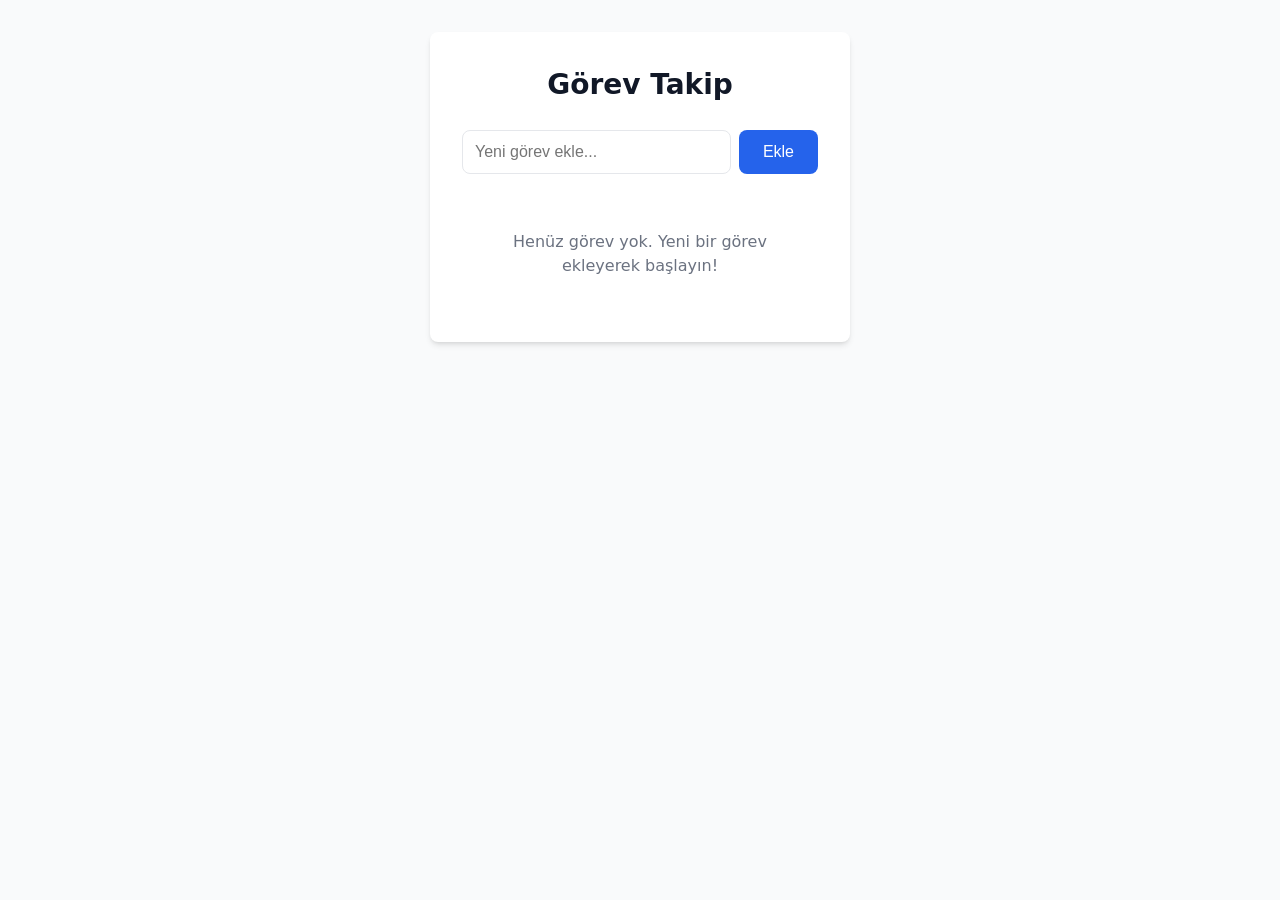
<file: todo-app/index.html>
<!DOCTYPE html>
<html lang="tr">
<head>
    <meta charset="UTF-8">
    <meta name="viewport" content="width=device-width, initial-scale=1.0">
    <title>Görev Takip Uygulaması</title>
    <link rel="stylesheet" href="style.css">
</head>
<body>
    <div class="container">
        <h1>Görev Takip</h1>
        <form id="todo-form">
            <input type="text" id="todo-input" placeholder="Yeni görev ekle..." required>
            <button type="submit">Ekle</button>
        </form>
        <div id="empty-state" class="empty-state">
            <p>Henüz görev yok. Yeni bir görev ekleyerek başlayın!</p>
        </div>
        <ul id="todo-list"></ul>
    </div>
    <script src="app.js"></script>
</body>
</html>
</file>
<file: todo-app/style.css>
:root {
    --bg-color: #f9fafb;
    --primary: #2563eb;
    --primary-dark: #1d4ed8;
    --text: #111827;
    --muted: #6b7280;
    --border: #e5e7eb;
    --radius: 0.5rem;
}

* { box-sizing: border-box; margin: 0; padding: 0; }

body {
    font-family: system-ui, -apple-system, sans-serif;
    background: var(--bg-color);
    color: var(--text);
    line-height: 1.5;
    padding: 2rem;
}

.container {
    max-width: 420px;
    margin: 0 auto;
    background: white;
    padding: 2rem;
    border-radius: var(--radius);
    box-shadow: 0 4px 6px -1px rgba(0,0,0,0.1), 0 2px 4px -2px rgba(0,0,0,0.1);
}

h1 {
    text-align: center;
    margin-bottom: 1.5rem;
    font-size: 1.75rem;
}

#todo-form {
    display: flex;
    gap: 0.5rem;
    margin-bottom: 1.5rem;
}

#todo-input {
    flex: 1;
    padding: 0.75rem;
    border: 1px solid var(--border);
    border-radius: var(--radius);
    font-size: 1rem;
}

#todo-form button {
    padding: 0.75rem 1.5rem;
    background: var(--primary);
    color: white;
    border: none;
    border-radius: var(--radius);
    font-size: 1rem;
    cursor: pointer;
    transition: background 0.2s;
}

#todo-form button:hover {
    background: var(--primary-dark);
}

#empty-state {
    text-align: center;
    color: var(--muted);
    padding: 2rem;
}

#todo-list {
    list-style: none;
}

.todo-item {
    display: flex;
    align-items: center;
    justify-content: space-between;
    padding: 0.75rem;
    border-bottom: 1px solid var(--border);
}

.todo-item:last-child {
    border-bottom: none;
}

.todo-item.completed .todo-text {
    text-decoration: line-through;
    color: var(--muted);
}

.todo-text {
    flex: 1;
    font-size: 1rem;
}

.todo-actions {
    display: flex;
    gap: 0.5rem;
}

.todo-actions button {
    padding: 0.5rem 0.75rem;
    border: none;
    border-radius: var(--radius);
    cursor: pointer;
    font-size: 0.875rem;
    transition: background 0.2s;
}

.complete-btn {
    background: #10b981;
    color: white;
}

.complete-btn:hover {
    background: #059669;
}

.delete-btn {
    background: #ef4444;
    color: white;
}

.delete-btn:hover {
    background: #dc2626;
}

@media (max-width: 480px) {
    .container {
        padding: 1.5rem;
    }
    h1 {
        font-size: 1.5rem;
    }
}
</file>
